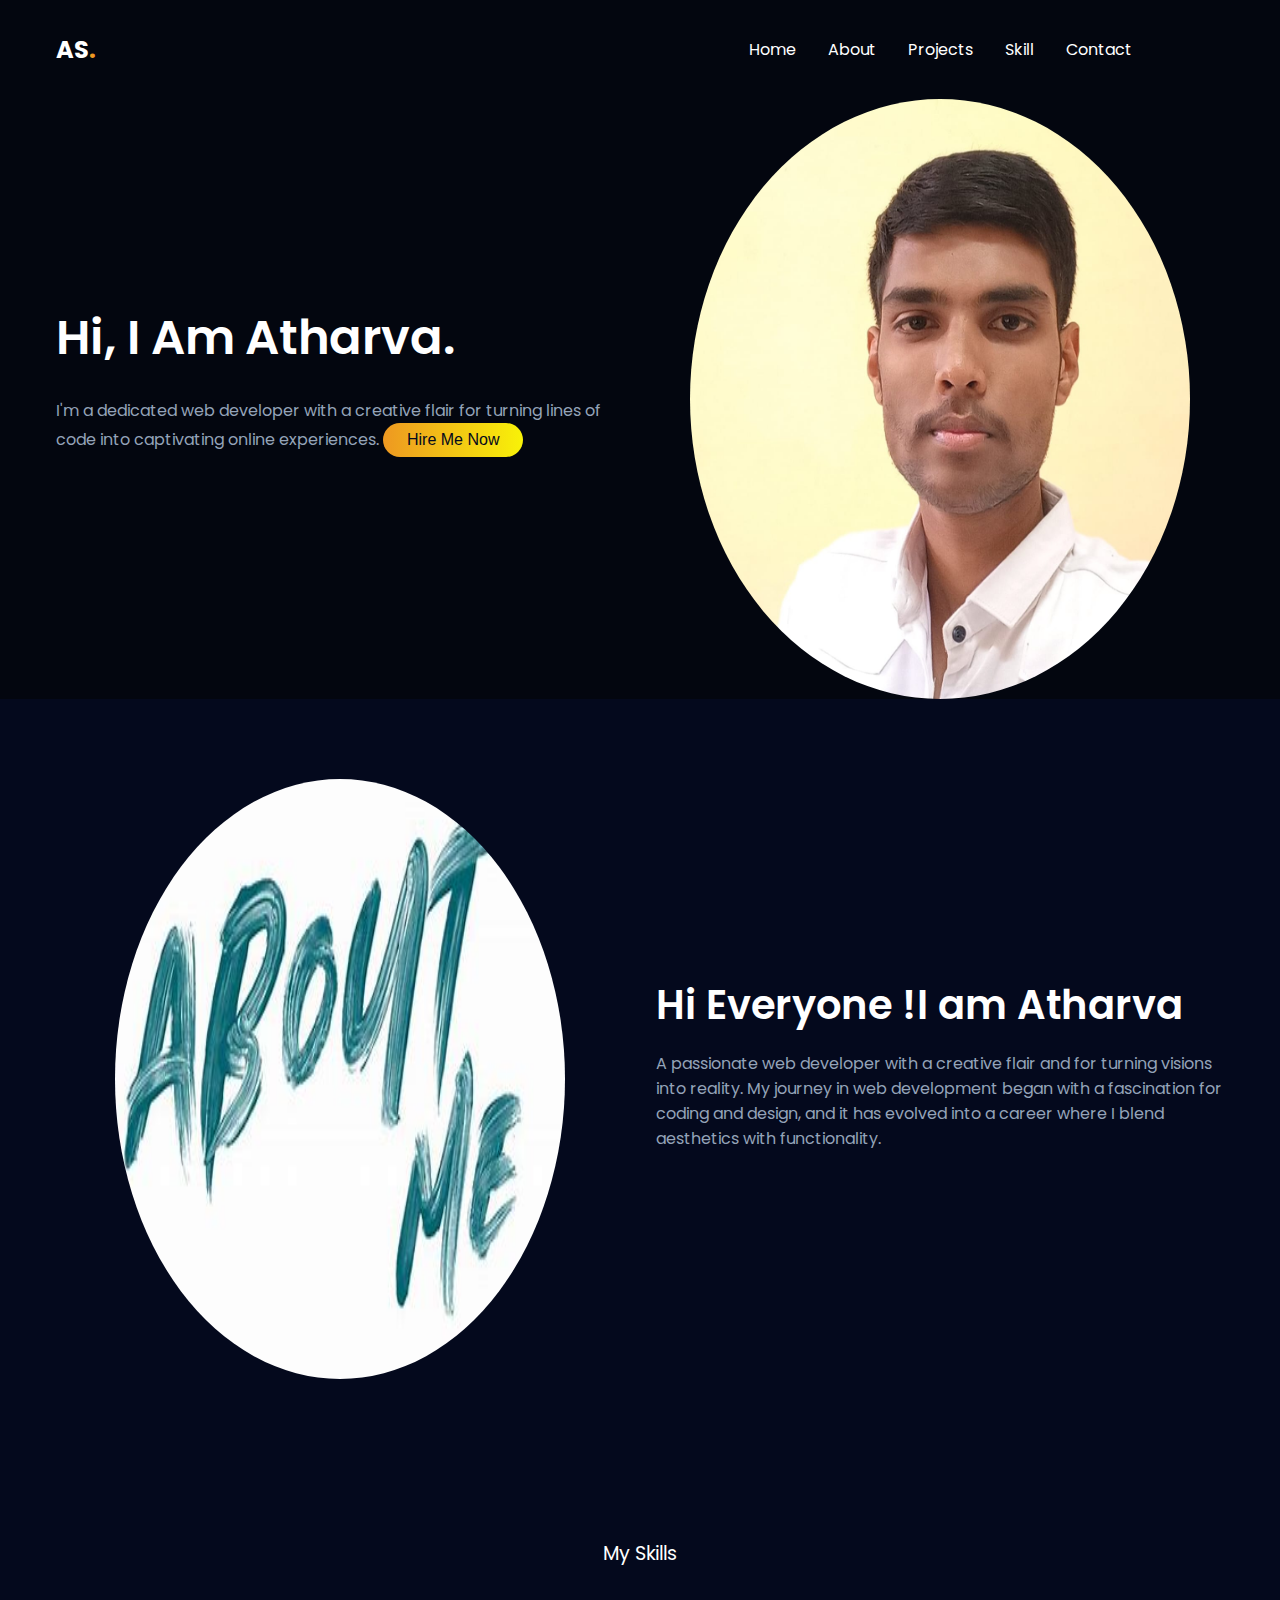
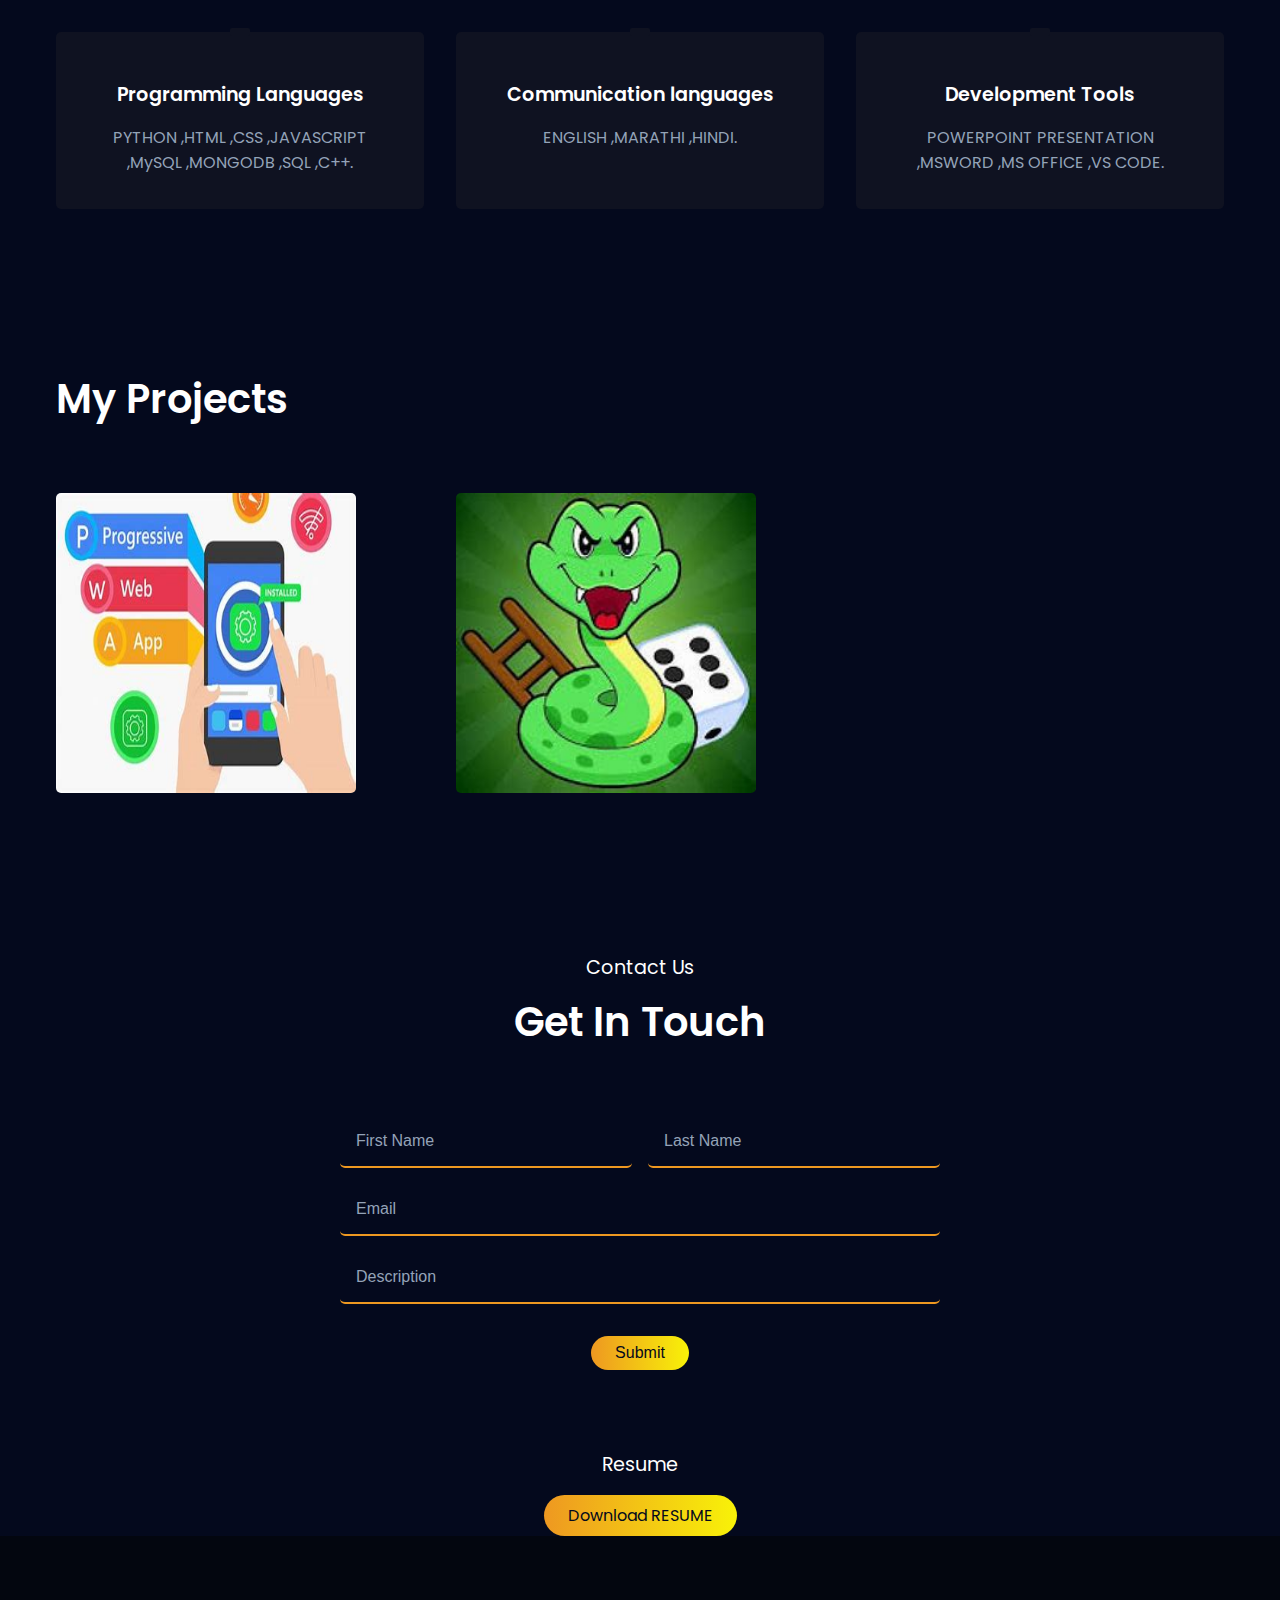
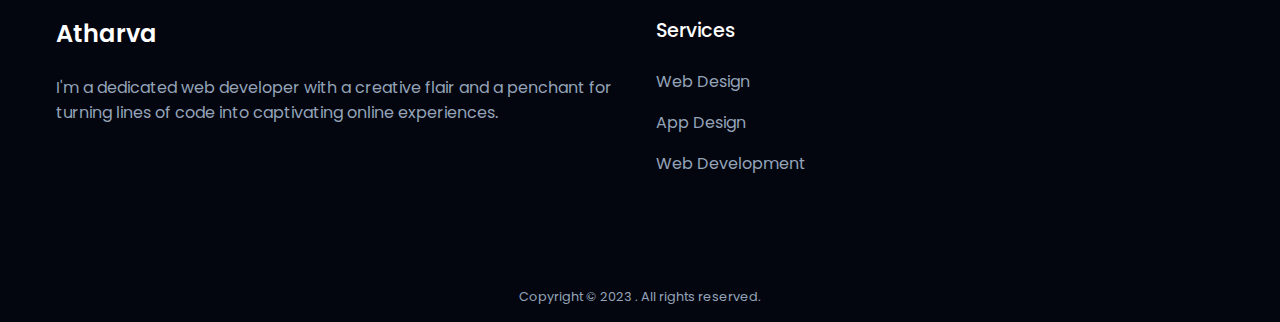
<file: 1st task/index.html>
<!DOCTYPE html>
<html lang="en">

<head>
  <meta charset="UTF-8" />
  <meta name="viewport" content="width=device-width, initial-scale=1.0" />

  <link rel="stylesheet" href="styles.css" />
  <title>portfolio</title>
</head>

<body>
  <header class="header">
    <nav>
      <div class="nav__bar">
        <div class="nav__header">
          <div class="nav__logo">
            <a href="#">AS<span>.</span></a>
          </div>
          <div class="nav__menu__btn" id="menu-btn">
            <span><i class="ri-menu-3-line"></i></span>
          </div>
        </div>
        <ul class="nav__links" id="nav-links">
          <li class="link"><a href="#home">Home</a></li>
          <li class="link"><a href="#about">About</a></li>
          <li class="link"><a href="#project">Projects</a></li>
          <li class="link"><a href="#skill">Skill</a></li>
          <li class="link"><a href="#contact">Contact</a></li>
          
        </ul>
      </div>
    </nav>
    <div class="section__container header__container" id="home">
      <div class="header__image">
        <img src="pro.jpg" alt="header" />
      </div>
      <div class="header__content">

        <h1>Hi, I Am Atharva. </h1>
        <p>
          I'm a dedicated web developer with a creative flair 
          for turning lines of code into captivating online experiences. 
        <button class="btn">Hire Me Now</button>
      </div>
    </div>
  </header>

  <section class="section__container about__container" id="about">
    <div class="about__image">
      <img src="abot.jpeg" alt="about" />
    </div>
    <div class="about__content">
      <h2 class="section__header">Hi Everyone !I am Atharva</h2>
      <p>
        A passionate web developer with a creative flair and for
        turning visions into reality. My journey in web development began with
        a fascination for coding and design, and it has evolved into a career
        where I blend aesthetics with functionality.
      </p>
      

    </div>
  </section>
  <section class="section__container skill__container" id="skill">
    <p class="section__subheader"> My Skills</p>
   
    <div class="skill__grid">
      <div class="skill__card">
        <span><i class="ri-window-fill"></i></span>
        <h4>Programming Languages</h4>
        <p>
          PYTHON ,HTML ,CSS ,JAVASCRIPT ,MySQL ,MONGODB ,SQL ,C++.
        </p>
      </div>
      <div class="skill__card">
        <span><i class="ri-store-line"></i></span>
        <h4>Communication languages</h4>
        <p>
          ENGLISH ,MARATHI ,HINDI.
        </p>
      </div>
      <div class="skill__card">
        <span><i class="ri-smartphone-line"></i></span>
        <h4> Development Tools</h4>
        <p>
          POWERPOINT PRESENTATION ,MSWORD ,MS OFFICE ,VS CODE.
        </p>
      </div>
      
    </div>
  </section>

  <section class="section__container project__container" id="project">
    <div class="project__header">
      <h2 class="section__header">My Projects</h2>
      
    </div>
    <div class="project__grid">
      <div class="project__card mix web">
        <img src="weba.jpeg" alt="project" />
      </div>
      <div class="project__card mix game">
        <img src="snak.jpeg" alt="project" />
      </div>

    </div>
    </div>
  </section>
 <section class="section__container contact__container" id="contact">
    <p class="section__subheader">Contact Us</p>
    <h2 class="section__header">Get In Touch</h2>
    <form action="/" class="contact__form">
      <div class="input__row">
        <input type="text" placeholder="First Name" />
        <input type="text" placeholder="Last Name" />
      </div>
      <input type="text" placeholder="Email" />
      <input type="text" placeholder="Description" />
      <button class="btn">Submit</button>
    </form>

    
  </section>
  <section>
    <p class="section__subheader"> Resume</p>

    <div class="about__btns">
      <a href="resume.pdf" download class="download__btn">
        Download RESUME
      </a>

    </div>

  </section>

  <footer class="footer">
    <div class="section__container footer__container">
      <div class="footer__col">
        <h5><a href="#">Atharva</a></h5>
        <p>
          I'm a dedicated web developer with a creative flair and a penchant
          for turning lines of code into captivating online experiences.
        </p>

      </div>
      <div class="footer__col">
        <h4>Services</h4>
        <div class="footer__links">
          <a href="#">Web Design</a>
          <a href="#">App Design</a>
          <a href="#">Web Development</a>
        </div>
      </div>
      
    </div>
    <div class="footer__bar">
      Copyright © 2023 . All rights reserved.
    </div>
  </footer>

</body>

</html>
</file>
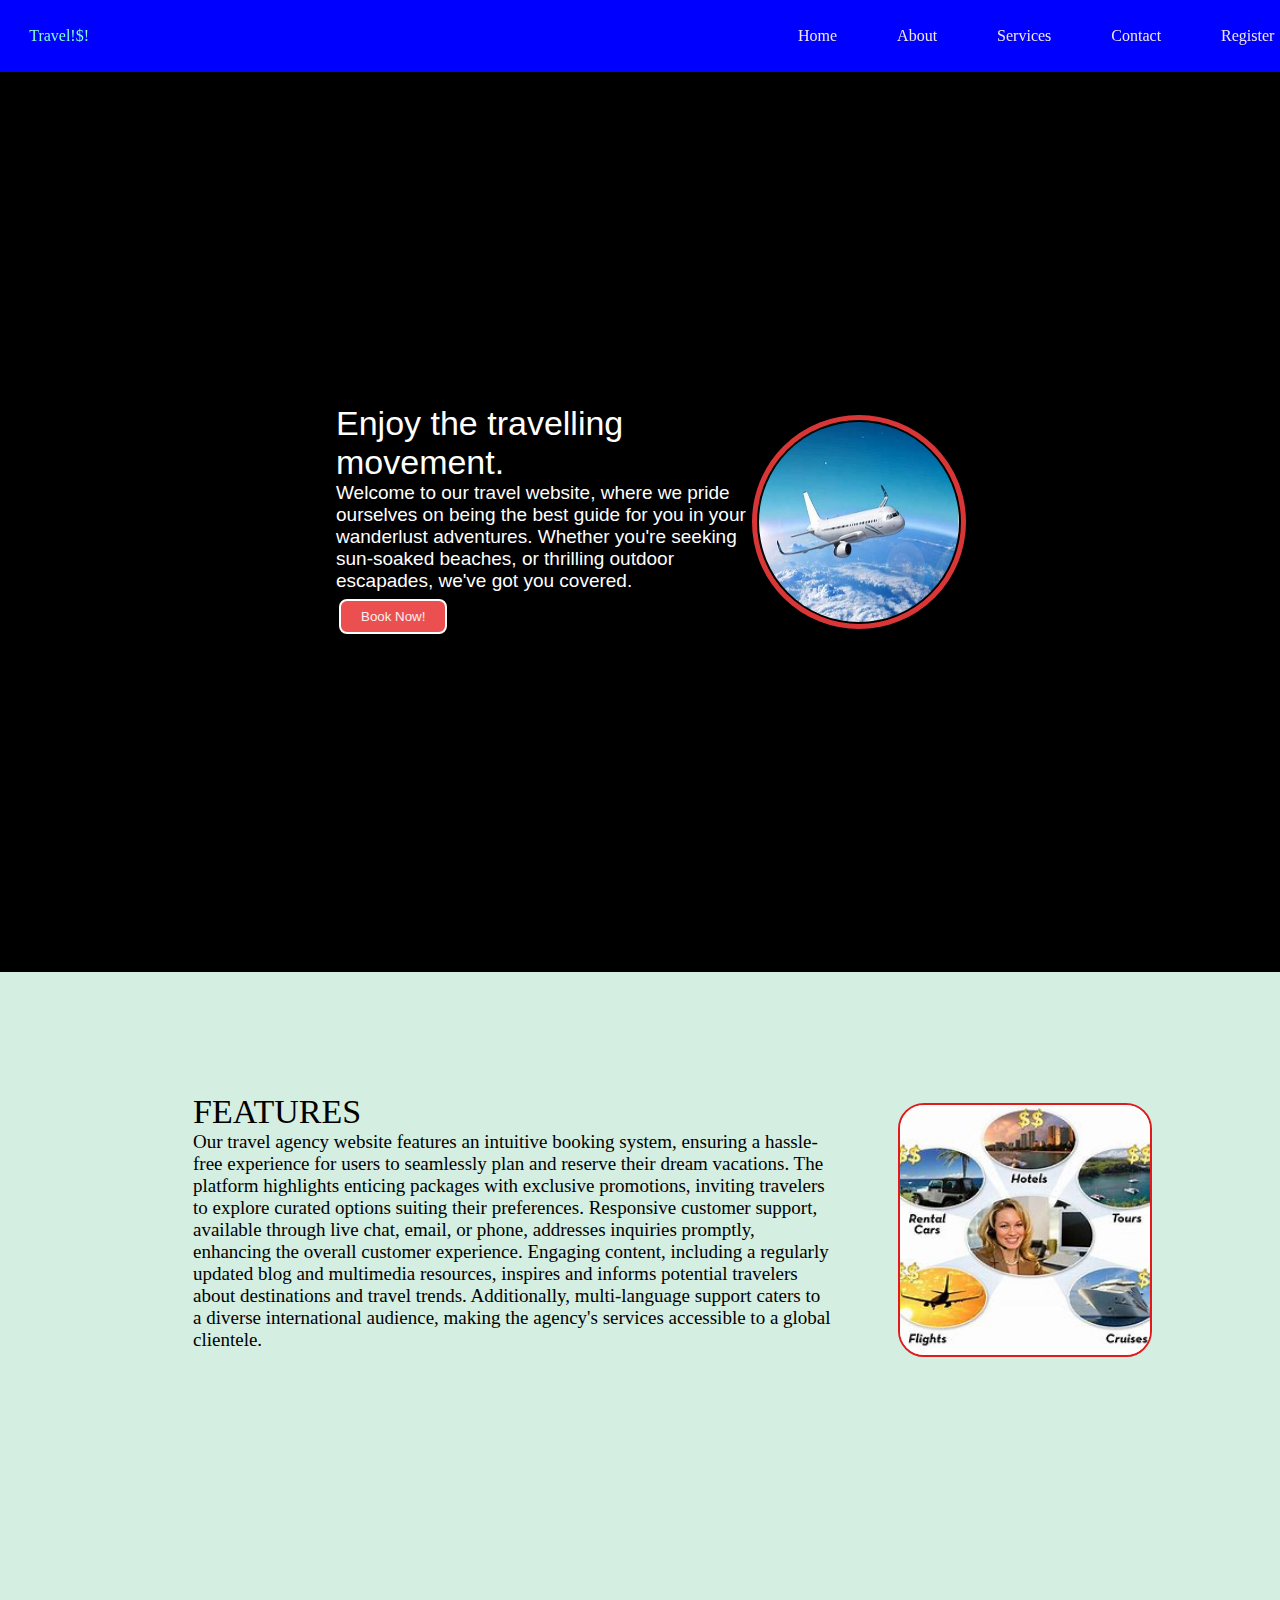
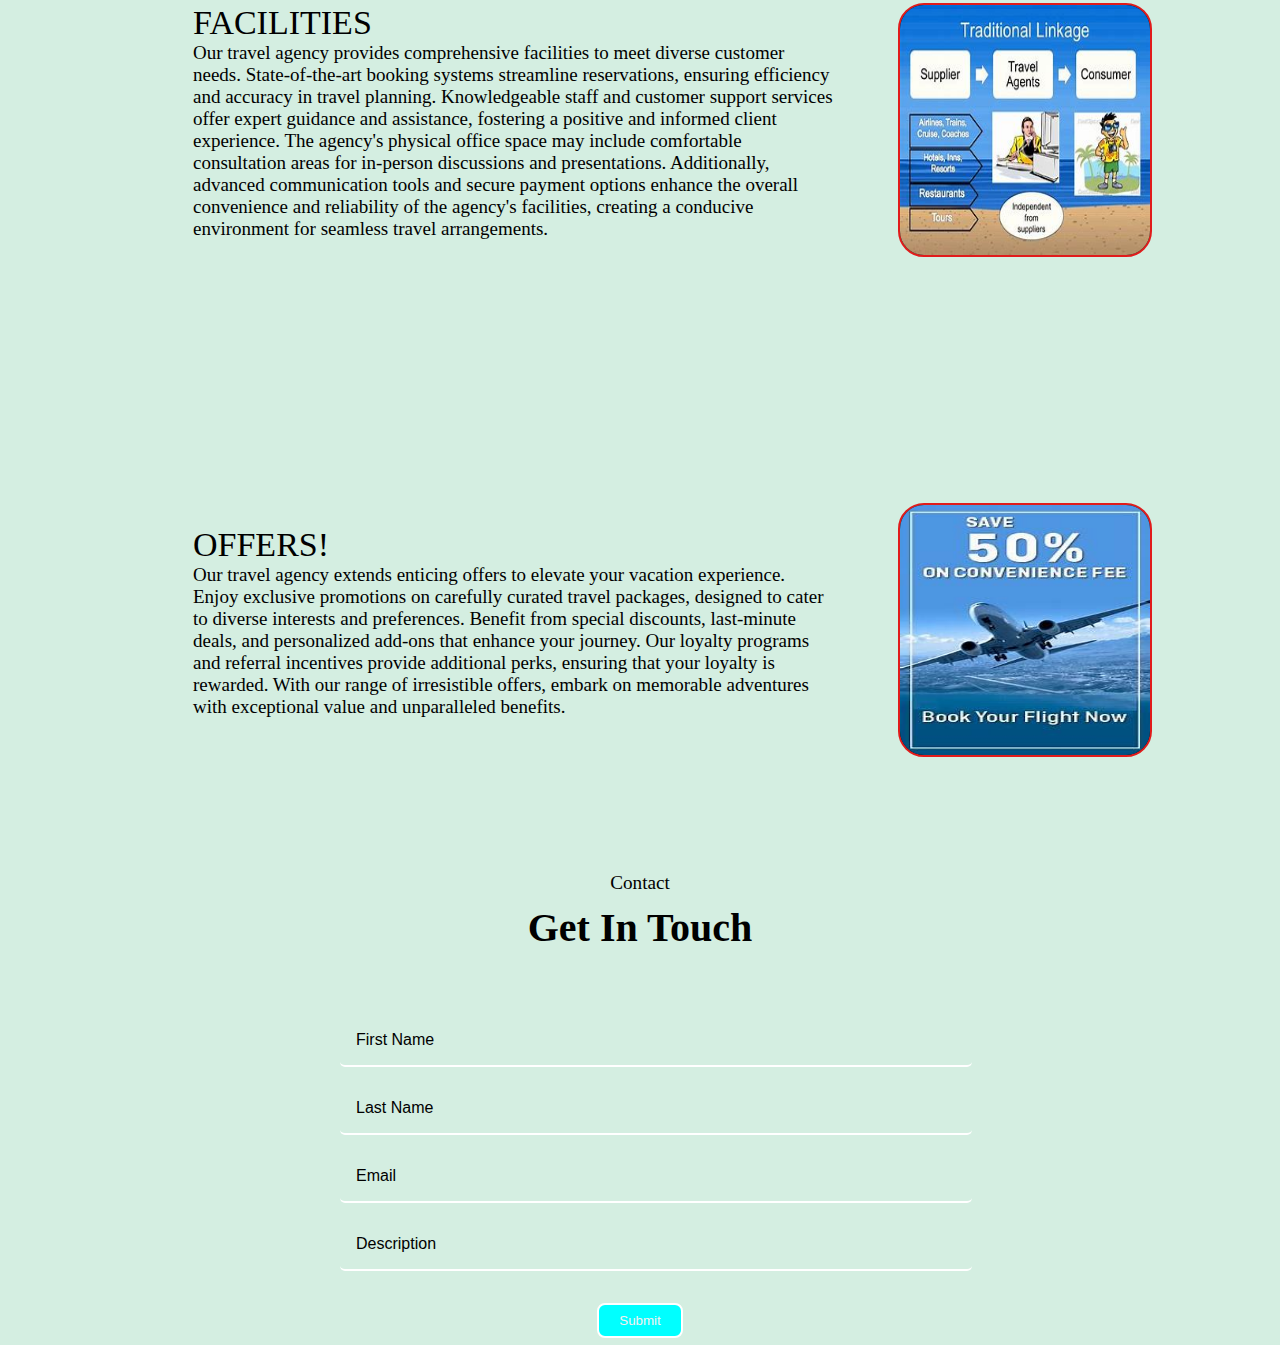
<file: 2nd task/index.html>
<!DOCTYPE html>
<html lang="en">

<head>
    <meta charset="UTF-8">
    <meta name="viewport" content="width=device-width, initial-scale=1.0">
    <title>travelling website landing page</title>
    <link rel="stylesheet" href="style.css">
</head>

<body>
<nav class="navbar background ">
    <div class="leftNav">
        <div class="logo">Travel!$!</div>
    </div>
    <ul class="nav-list">


        <li><a href="#Home">Home</a></li>
        <li><a href="#About">About</a></li>
        <li><a href="#Services">Services</a></li>
        <li><a href="#Contact ">Contact </a></li>
        <li><a href="#Register">Register</a></li>

    </ul>

</nav>




<section class="background ">
    <div class="box-main">
        <div class="firstpart">
            <p class="text-big"> Enjoy the travelling movement.</p>
            <p class="text-small">Welcome to our travel website, where we pride ourselves on being the best guide
                for you in your wanderlust adventures. Whether you're seeking sun-soaked beaches, or thrilling
                outdoor escapades, we've got you covered.
            </p>
            <div class="buttons">

                <button class="btn">Book Now! </button>
            </div>
        </div>
        <div class="secondpart">

            <img src="sce.jpeg" width="200" height="200">
        </div>
    </div>
</section>
<section class="Right">
    <div class="shin">
        <p class="sectionTag text-big">FEATURES </p>
        <p class="sectionTag text-small">
            Our travel agency website features an intuitive booking system, ensuring a hassle-free experience for users
            to seamlessly plan and reserve their dream vacations. The platform highlights enticing packages with
            exclusive promotions, inviting travelers to explore curated options suiting their preferences. Responsive
            customer support, available through live chat, email, or phone, addresses inquiries promptly, enhancing the
            overall customer experience. Engaging content, including a regularly updated blog and multimedia resources,
            inspires and informs potential travelers about destinations and travel trends. Additionally, multi-language
            support caters to a diverse international audience, making the agency's services accessible to a global
            clientele.</p>
    </div>
    <div class="pics">
        <img src="fea.jpeg" alt="Feature" height="250" width="250" class="imgfluid">
    </div>
</section>

<section class="Right">
    <div class="shin">
        <p class="sectionTag text-big">FACILITIES </p>
        <p class="sectionTag text-small">Our travel agency provides comprehensive facilities to meet diverse customer
            needs. State-of-the-art booking systems streamline reservations, ensuring efficiency and accuracy in travel
            planning. Knowledgeable staff and customer support services offer expert guidance and assistance, fostering
            a positive and informed client experience. The agency's physical office space may include comfortable
            consultation areas for in-person discussions and presentations. Additionally, advanced communication tools
            and secure payment options enhance the overall convenience and reliability of the agency's facilities,
            creating a conducive environment for seamless travel arrangements.</p>
    </div>
    <div class="pics">
        <img src="fac.jpeg" alt="facilities" height="250" width="250" class="imgfluid">
    </div>
</section>

<section class="Right">
    <div class="shin">
        <p class="sectionTag text-big">OFFERS! </p>
        <p class="sectionTag text-small">Our travel agency extends enticing offers to elevate your vacation experience.
            Enjoy exclusive promotions on carefully curated travel packages, designed to cater to diverse interests and
            preferences. Benefit from special discounts, last-minute deals, and personalized add-ons that enhance your
            journey. Our loyalty programs and referral incentives provide additional perks, ensuring that your loyalty
            is rewarded. With our range of irresistible offers, embark on memorable adventures with exceptional value
            and unparalleled benefits.</p>
    </div>
    <div class="pics">
        <img src="offe.jpeg" alt="offer" height="250" width="250" class="imgfluid">
    </div>
</section>
<section class="section__container contact__container" id="contact">
    <p class="section__subheader">Contact </p>
    <h2 class="section__header">Get In Touch</h2>
    <form action="/" class="contact__form">
      <div class="input__row">
        <input type="text" placeholder="First Name" />
        <input type="text" placeholder="Last Name" />
      </div>
      <input type="text" placeholder="Email" />
      <input type="text" placeholder="Description" />
      <button class="btn">Submit</button>
    </form>

    
  </section>

</body>

</html>
</file>
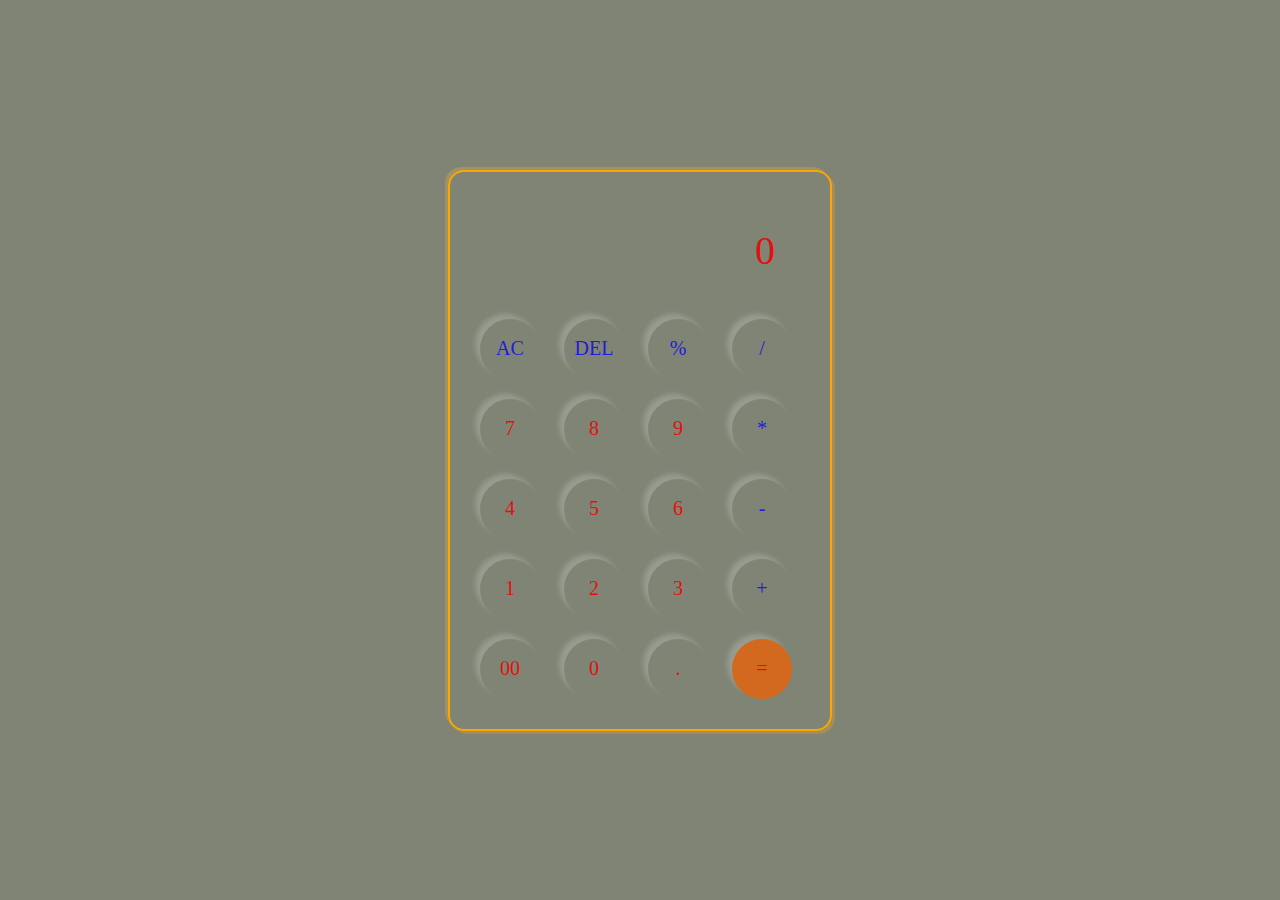
<file: 3rd task/index.html>
<!DOCTYPE html>
<html lang="en">
<head>
    <meta charset="UTF-8">
    <meta name="viewport" content="width=device-width, initial-scale=1.0">
    <title>Calculator</title>
    <link rel="stylesheet" href="style.css">
</head>
<body>
    <div class="container">
        <div class="calci">
            <input type="text" placeholder="0" id="inputBox">
        <div>
            <button class="button operator">AC</button>
            <button class="button operator">DEL</button>
            <button class="button operator">%</button>
            <button class="button operator">/</button>
        </div>
        
        <div>
            <button class="button">7</button>
            <button class="button">8</button>
            <button class="button">9</button>
            <button class="button operator">*</button>
        </div>

        <div>
            <button class="button">4</button>
            <button class="button">5</button>
            <button class="button">6</button>
            <button class="button operator">-</button>
        </div>

        <div>
            <button class="button">1</button>
            <button class="button">2</button>
            <button class="button">3</button>
            <button class="button operator">+</button>
        </div>

        <div>
            <button class="button">00</button>
            <button class="button">0</button>
            <button class="button">.</button>
            <button class="button equalbtn">=</button>
        </div>
    </div>

    <script src="script.js"></script>
</body>
</html>
</file>
<file: 1st task/styles.css>
@import url("https://fonts.googleapis.com/css2?family=Poppins:wght@400;500;600;700&display=swap");

:root {
  --primary-color: #f8f208;
  --primary-color-dark: #ee9821;
  --secondary-color: #04091d;
  --secondary-color-light: #0f1221;
  --secondary-color-dark: #03060f;
  --text-light: #94a3b8;
  --white: #ffffff;
  --max-width: 1200px;
  --gradient: linear-gradient(
    to right,
    var(--primary-color-dark),
    var(--primary-color)
  );
}

* {
  padding: 0;
  margin: 0;
  box-sizing: border-box;
}

.section__container {
  max-width: var(--max-width);
  margin: auto;
  padding: 5rem 1rem;
}

.section__header {
  font-size: 2.5rem;
  font-weight: 600;
  text-align: center;
}

.section__subheader {
  margin-bottom: 10px;
  font-size: 1.2rem;
  text-align: center;
}

.section__description {
  max-width: 600px;
  margin-top: 1rem;
  margin-inline: auto;
  color: var(--text-light);
  text-align: center;
}

.btn {
  padding: 0.5rem 1.5rem;
  outline: none;
  border: none;
  font-size: 1rem;
  color: var(--secondary-color);
  background-image: var(--gradient);
  border-radius: 5rem;
  cursor: pointer;
}

img {
  display:flex;
  height: 600px;
  width: 600px;
  margin: auto 0;
  border-radius: 100%;
}
.project__grid img{
  display:flex;
  height: 300px;
  width: 300px;
  margin: auto 0;
  border-radius: 100%;

}

a {
  text-decoration: none;
  color: var(--white);
}

html,
body {
  scroll-behavior: smooth;
}

body {
  font-family: "Poppins", sans-serif;
  color: var(--white);
  background-color: var(--secondary-color);
}

.header {
  position: relative;
  background-color: var(--secondary-color-dark);
}

.header__socials {
  display: none;
  position: absolute;
  right: 0;
  top: 50%;
  transform: translateY(-50%);
  flex-direction: column;
  gap: 1rem;
  z-index: 1;
}

.header__socials a {
  padding: 7px 13px;
  font-size: 1.5rem;
  color: var(--secondary-color);
  background-image: var(--gradient);
}

nav {
  position: fixed;
  isolation: isolate;
  width: 100%;
  z-index: 9;
}

.nav__bar {
  position: relative;
  isolation: isolate;
  max-width: var(--max-width);
  margin-inline: auto;
  display: flex;
  align-items: center;
  justify-content: space-between;
  gap: 2rem;
}

.nav__header {
  padding: 1rem;
  width: 100%;
  display: flex;
  align-items: center;
  justify-content: space-between;
  background-color: var(--secondary-color);
}

.nav__logo a {
  font-size: 1.5rem;
  font-weight: 700;
}

.nav__logo a span {
  color: var(--primary-color-dark);
}

.nav__links {
  position: absolute;
  top: 68px;
  left: 0;
  width: 100%;
  padding: 2rem;
  list-style: none;
  display: flex;
  align-items: center;
  justify-content: center;
  flex-direction: column;
  gap: 2rem;
  transform: translateY(-100%);
  background-color: var(--secondary-color-light);
  transition: 0.5s;
  z-index: -1;
}

.nav__links.open {
  transform: translateY(0);
}

.link a {
  transition: 0.3s;
}

.link.btn a {
  color: var(--secondary-color) !important;
}

.link a:hover {
  color: var(--primary-color-dark);
}

.nav__menu__btn {
  font-size: 1.5rem;
  cursor: pointer;
}

.header__container {
  padding-top: 10rem;
  display: grid;
  gap: 4rem;
}

.header__image img {
  max-width: 500px;
  margin: auto;
  
}

.header__content {
  text-align: center;
}

.header__content h4 {
  margin-bottom: 1rem;
  font-size: 1.2rem;
  font-weight: 400;
}

.header__content h1 {
  margin-bottom: 2rem;
  font-size: 3rem;
  font-weight: 600;
  line-height: 3.5rem;
}

.header__content p {
  margin-bottom: 2rem;
  color: var(--text-light);
}

.about__container {
  display: grid;
  gap: 4rem;
}

.about__image img {
  max-width: 450px;
  margin: auto;
}

.about__content .section__header {
  margin-bottom: 1rem;
  text-align: left;
}

.about__content p {
  margin-bottom: 2rem;
  color: var(--text-light);
}

.skill__grid {
  margin-top: 4rem;
  display: grid;
  gap: 4rem;
}

.skill__card {
  position: relative;
  padding: 2rem;
  padding-top: 3rem;
  text-align: center;
  background-color: var(--secondary-color-light);
  border-bottom: 2px solid transparent;
  border-radius: 5px;
  transition: 0.3s;
}

.skill__card:hover {
  border-color: var(--primary-color-dark);
}

.skill__card span {
  position: absolute;
  top: 0;
  left: 50%;
  transform: translate(-50%, -50%);
  padding: 4px 10px;
  font-size: 2rem;
  background-color: var(--secondary-color-light);
  border-radius: 2px;
  transition: 0.3s;
}

.skill__card:hover span {
  color: var(--secondary-color);
  background-image: var(--gradient);
}

.skill__card h4 {
  margin-bottom: 1rem;
  font-size: 1.2rem;
  font-weight: 600;
}

.skill__card p {
  color: var(--text-light);
}

.swiper {
  margin-top: 4rem;
  padding-bottom: 4rem;
  width: 100%;
}

.swiper-slide {
  padding-block: 2rem;
  background-color: var(--secondary-color-light);
}

.swiper-pagination-bullet-active {
  background-color: var(--primary-color-dark);
}

.project__header {
  margin-bottom: 4rem;
  display: flex;
  align-items: center;
  justify-content: space-between;
  flex-direction: column;
  gap: 2rem;
}

.project__btn {
  color: var(--white);
  background-image: none;
  background-color: transparent;
}

.mixitup-control-active {
  color: var(--secondary-color);
  background-image: var(--gradient);
}

.project__grid {
  display: grid;
  gap: 1rem;
}

.project__card img {
  border-radius: 5px;
  cursor: pointer;
}



.contact__form {
  max-width: 600px;
  margin-inline: auto;
  margin-top: 4rem;
  display: grid;
  gap: 1rem;
}

.contact__form .input__row {
  display: flex;
  flex-direction: column;
  gap: 1rem;
}

.contact__form input {
  width: 100%;
  padding: 1rem;
  font-size: 1rem;
  color: var(--white);
  background-color: transparent;
  outline: none;
  border: none;
  border-bottom: 2px solid var(--primary-color-dark);
  border-radius: 5px;
}

.contact__form input::placeholder {
  color: var(--text-light);
}

.contact__form .btn {
  max-width: fit-content;
  margin-inline: auto;
  margin-top: 1rem;
}
.about__btns {
  display: flex;
  align-items: center;
  max-width: fit-content;
  margin-inline: auto;
  margin-top: 1rem;
}

.about__btns .download__btn {
  padding: 0.5rem 1.5rem;
  font-size: 1rem;
  border-radius: 5rem;
}

.about__btns a {
  padding: 3px 8px;
  font-size: 1.25rem;
  color: var(--secondary-color);
  background-image: var(--gradient);
  border-radius: 100%;
}

.footer {
  background-color: var(--secondary-color-dark);
}

.footer__container {
  display: grid;
  gap: 2rem;
}

.footer__col h5 {
  margin-bottom: 1.5rem;
  font-size: 1.5rem;
  font-weight: 600;
}

.footer__col p {
  margin-bottom: 1.5rem;
  color: var(--text-light);
}

.footer__socials {
  display: flex;
  align-items: center;
  gap: 1rem;
  flex-wrap: wrap;
}

.footer__socials a {
  margin-bottom: 1rem;
  padding: 3px 8px;
  font-size: 1.25rem;
  background-color: var(--secondary-color-light);
  border-radius: 100%;
  transition: 0.3s;
}

.footer__socials a:hover {
  color: var(--secondary-color);
  background-image: var(--gradient);
}

.footer__col h4 {
  margin-bottom: 1.5rem;
  font-size: 1.2rem;
  font-weight: 500;
}

.footer__links a {
  display: block;
  margin-bottom: 1rem;
  color: var(--text-light);
}

.footer__links a:hover {
  color: var(--primary-color-dark);
}

.footer__bar {
  padding: 1rem;
  font-size: 0.8rem;
  color: var(--text-light);
  text-align: center;
}

@media (width > 480px) {
  
  .skill__grid {
    grid-template-columns: repeat(2, 1fr);
    gap: 4rem 1rem;
  }

  .project__grid {
    grid-template-columns: repeat(2, 1fr);
  }

  .contact__form .input__row {
    flex-direction: row;
  }

  .footer__container {
    grid-template-columns: repeat(2, 1fr);
  }

  .footer__col:first-child {
    grid-column: 1/3;
  }
}

@media (width > 768px) {
  .header__socials {
    display: flex;
  }

  nav {
    position: static;
  }

  .nav__bar {
    padding: 2rem 1rem;
  }

  .nav__header {
    padding: 0;
    background-color: transparent;
  }

  .nav__menu__btn {
    display: none;
  }

  .nav__links {
    position: static;
    padding: 0;
    flex-direction: row;
    background-color: transparent;
    transform: none;
  }

  .header__container {
    padding: 0 1rem;
    grid-template-columns: repeat(2, 1fr);
    align-items: center;
    gap: 2rem;
  }

  .header__content {
    padding-block: 5rem;
    text-align: left;
    grid-area: 1/1/2/2;
  }

  .about__container {
    grid-template-columns: repeat(2, 1fr);
    align-items: center;
    gap: 2rem;
  }

  
  .skill__grid {
    grid-template-columns: repeat(3, 1fr);
  }

  .project__header {
    flex-direction: row;
  }

  .project__grid {
    grid-template-columns: repeat(3, 1fr);
  }

 

  .footer__container {
    grid-template-columns: repeat(4, 1fr);
  }
}

@media (width > 1024px) {
  

  .project__grid {
    gap: 2rem;
  }
  .skill__grid {
    gap: 2rem;
  }

}
</file>
<file: 2nd task/style.css>
*{
    margin: 0;
    padding: 0;
}
body{
    background-color:rgb(212, 238, 225);
}
.logo
{
    width: 10%;
    display: flex;
    justify-content: center;
    align-items: center;
    color: aquamarine;
}
.background{
   
 
  background-color: black;
  background-size: cover;
  background-blend-mode: darken;
}


.navbar
{
    display : flex;
    top: 0;
    align-items: center;
    justify-content: center;
    cursor: pointer;
    position: sticky;
    background-color: blue;
    
}
.nav-list
{
  width: 40%;
  display: flex;
  padding: center;
  align-items: center;
}

.nav-list li{
    list-style: none;
    padding: 27px 30px;
}

.nav-list li a{
    text-decoration: none;
    color: rgb(241, 229, 229);
    text-align: right;

    
}

.nav-list li a:hover{
    text-decoration: none;
    color: rgb(47, 255, 231);
}

.leftNav
{
    width: 60%;
    text-align: right;
    padding: 0 23px;
}

.box-main{
    display: flex;
    justify-content: center;
    align-items: center;
    color: white;
    font-family: sans-serif;
    max-width: 50%;
    margin: auto;
    height: 80%;
}

.firstpart{
    height: 100vh;
    width: 65%;
    display: flex;
    flex-direction: column;
    justify-content: center;
    
}

.secondpart{
  width: 30%;
}

.secondpart img{
    width: 120; 
    border: 5px solid rgb(217, 55, 55);
    border-radius: 150px;
    display: block;
    margin: auto;
    padding: 2px;
  }

  .text-big{
     font-size: 34px;
  }

  .text-small{
    font-size: 19px;
  }

  .btn{
    padding: 8px 20px;
    margin: 7px 3px;
    border: 2px solid white;
    border-radius: 8px;
    background: rgb(236, 79, 79);
    color: rgb(248, 240, 240);
    cursor: pointer;
  }

  .btn-sn{
    padding: 6px 10px;
    vertical-align: middle;
  }
   .btn:hover{
    text-decoration: none;
    color: rgb(253, 65, 234);
}

  .Right{
    height: 500px;
    display: flex;
    align-items: center;
    justify-content: space-evenly;
    max-width: 80%;
    margin: auto;
  }
  .shin{
    padding: 0px 65px;
  }
  .sectionSubTag {
    font-family: sans-serif;

  }
  .pics img{
    width: 250px;
    border: 2px solid rgb(225, 27, 27);
    border-radius: 26px;
    margin-top: 19px;
    background-color: black;
  }
  .section__subheader {
    margin-bottom: 10px;
    font-size: 1.2rem;
    text-align: center;
  }
  .section__header {
    font-size: 2.5rem;
    font-weight: 600;
    text-align: center;
  }
  .contact__form {
    max-width: 600px;
    margin-inline: auto;
    margin-top: 4rem;
    display: grid;
    gap: 1rem;
  }
  .contact__form .input__row {
    display: flex;
    flex-direction: column;
    gap: 1rem;
  }
  
  .contact__form input {
    width: 100%;
    padding: 1rem;
    font-size: 1rem;
    color: white;
    background-color: transparent;
    outline: none;
    border: none;
    border-bottom: 2px solid ;
    border-radius: 5px;
  }
  
  .contact__form input::placeholder {
    color: black;
  }
  
  .contact__form .btn {
    max-width: fit-content;
    margin-inline: auto;
    margin-top: 1rem;
    background-color: aqua;
  }
</file>
<file: 3rd task/style.css>
*{
    margin: 0;
    padding: 0;
    box-sizing: border-box;
    font-family: cursive;
}

body{
    width: 100%;
    height: 100vh;
    display: flex;
    justify-content: center;
    align-items: center;
    background: #7f8474;
}

.calci{
    border: 2px solid orange;
    padding: 20px;
    border-radius: 16px;
    background: transparent;
     box-shadow: 3px 3px 1px rgb(197, 154, 75,0.5) , -3px -3px 1px rgb(197, 160, 91,0.5); 
}

input{
    width: 320px;
    border: none;
    padding: 25px;
    margin: 10px;
    background: transparent;
    font-size: 40px;
    text-align: right;
    cursor: pointer;
    color:#e11111;
}

input::placeholder{
    color:#e11111;
}

button{
    border: none;
    width: 60px;
    height: 60px;
    margin: 10px;
    border-radius: 50%;
    background: transparent;
    color: #e11111;
    font-size: 20px;
    box-shadow: -5px -5px 5px rgba(255,255,255,0.2);
    cursor: pointer;
}

.equalbtn{
    background-color: chocolate;
}

.operator{
    color: rgb(31, 28, 219);
}
</file>
